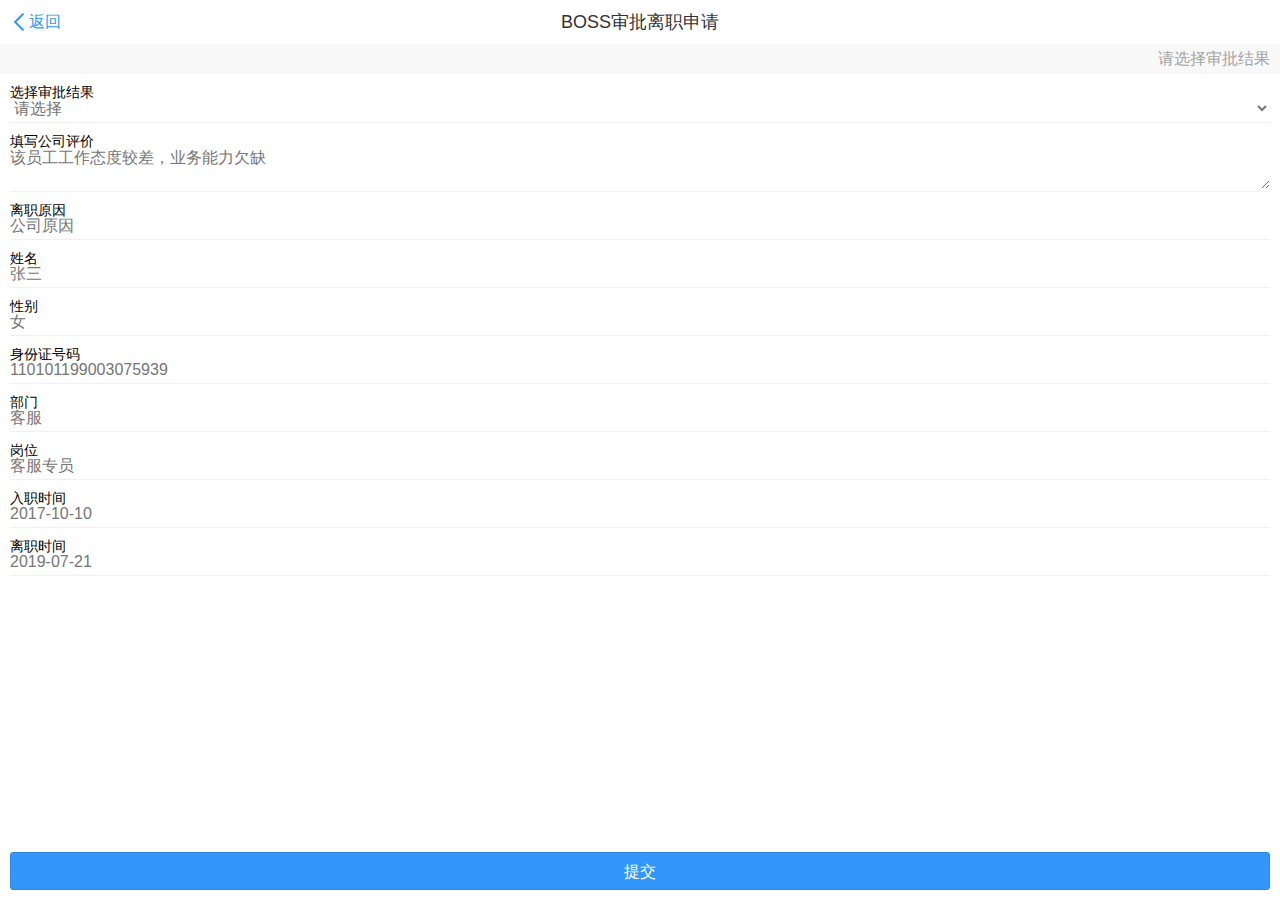
<file: departure-web/src/main/resources/templates/boss/audit_departure.html>
<!DOCTYPE html>
<html lang="zh">
<head>
    <meta charset="UTF-8">
    <meta name="viewport" content="initial-scale=1,maximum-scale=1, minimum-scale=1">
    <title>BOSS审批离职申请123</title>
    <style>
        * {
            padding: 0;
            margin: 0;
        }

        html {
            font-size: 62.5%;
        }

        /* demo */
        html, body {
            color: #333;
            margin: 0;
            height: 100%;
            font-family: "Myriad Set Pro", "Helvetica Neue", Helvetica, Arial, Verdana, sans-serif;
            -webkit-font-smoothing: antialiased;
            -moz-osx-font-smoothing: grayscale;
            font-weight: normal;
        }

        * {
            -webkit-box-sizing: border-box;
            -moz-box-sizing: border-box;
            box-sizing: border-box;
        }

        a {
            text-decoration: none;
            color: #000;
        }

        a, label, button, input, select {
            -webkit-tap-highlight-color: rgba(0, 0, 0, 0);
        }

        img {
            width: 100%;
            height: auto;
            display: block;
            border: 0;
        }

        body {
            background: #fff;
            color: #666;
        }

        html, body, div, dl, dt, dd, ol, ul, li, h1, h2, h3, h4, h5, h6, p, blockquote, pre, button, fieldset, form, input, legend, textarea, th, td {
            margin: 0;
            padding: 0;
        }

        a {
            text-decoration: none;
            color: #08acee;
        }

        button {
            outline: 0;
        }

        img {
            border: 0;
        }

        button, input, optgroup, select, textarea {
            margin: 0;
            font: inherit;
            color: inherit;
            outline: none;
        }

        li {
            list-style: none;
        }

        a {
            color: #666;
        }

        .clearfix::after {
            clear: both;
            content: ".";
            display: block;
            height: 0;
            visibility: hidden;
        }

        .clearfix {
        }

        .divHeight {
            width: 100%;
            height: 10px;
            background: #f5f5f5;
            position: relative;
            overflow: hidden;
        }

        .r-line {
            position: relative;
        }

        .r-line:after {
            content: '';
            position: absolute;
            z-index: 0;
            top: 0;
            right: 0;
            height: 100%;
            border-right: 1px solid #D9D9D9;
            -webkit-transform: scaleX(0.5);
            transform: scaleX(0.5);
            -webkit-transform-origin: 100% 0;
            transform-origin: 100% 0;
        }

        .b-line {
            position: relative;
        }

        .b-line:after {
            content: '';
            position: absolute;
            z-index: 2;
            bottom: 0;
            left: 0;
            width: 100%;
            height: 1px;
            border-bottom: 1px solid #e2e2e2;
            -webkit-transform: scaleY(0.5);
            transform: scaleY(0.5);
            -webkit-transform-origin: 0 100%;
            transform-origin: 0 100%;
        }

        .aui-arrow {
            position: relative;
            padding-right: 0.8rem;
        }

        .aui-arrow span {
            font-size: 0.8rem;
            color: #9b9b9b;
        }

        .aui-arrow:after {
            content: " ";
            display: inline-block;
            height: 6px;
            width: 6px;
            border-width: 2px 2px 0 0;
            border-color: #848484;
            border-style: solid;
            -webkit-transform: matrix(0.71, 0.71, -0.71, 0.71, 0, 0);
            transform: matrix(0.71, 0.71, -0.71, 0.71, 0, 0);
            position: relative;
            top: -2px;
            position: absolute;
            top: 50%;
            margin-top: -4px;
            right: 2px;
            border-radius: 1px;
        }

        .aui-flex {
            display: -webkit-box;
            display: -webkit-flex;
            display: flex;
            -webkit-box-align: center;
            -webkit-align-items: center;
            align-items: center;
            padding: 15px;
            position: relative;
        }

        .aui-flex-box {
            -webkit-box-flex: 1;
            -webkit-flex: 1;
            flex: 1;
            min-width: 0;
            font-size: 14px;
            color: #333;
        }

        /* 蹇呰甯冨眬鏍峰紡css */
        .aui-flexView {
            width: 100%;
            height: 100%;
            margin: 0 auto;
            display: -webkit-box;
            display: -webkit-flex;
            display: -ms-flexbox;
            display: flex;
            -webkit-box-orient: vertical;
            -webkit-box-direction: normal;
            -webkit-flex-direction: column;
            -ms-flex-direction: column;
            flex-direction: column;
            padding-bottom: 4rem;
        }

        .aui-scrollView {
            width: 100%;
            height: 100%;
            -webkit-box-flex: 1;
            -webkit-flex: 1;
            -ms-flex: 1;
            flex: 1;
            overflow-y: auto;
            overflow-x: hidden;
            -webkit-overflow-scrolling: touch;
            position: relative;
        }

        .aui-navBar {
            height: 44px;
            position: relative;
            display: -webkit-box;
            display: -webkit-flex;
            display: -ms-flexbox;
            display: flex;
            z-index: 102;
            background: #fff;
        }

        .aui-navBar-item {
            height: 44px;
            min-width: 25%;
            -webkit-box-flex: 0;
            -webkit-flex: 0 0 25%;
            -ms-flex: 0 0 25%;
            flex: 0 0 25%;
            padding: 0 0.9rem;
            display: -webkit-box;
            display: -webkit-flex;
            display: -ms-flexbox;
            display: flex;
            -webkit-box-align: center;
            -webkit-align-items: center;
            -ms-flex-align: center;
            align-items: center;
            font-size: 1.60rem;
            white-space: nowrap;
            overflow: hidden;
            color: #3296fa;
            position: relative;
        }

        .aui-navBar-item:first-child {
            -webkit-box-ordinal-group: 2;
            -webkit-order: 1;
            -ms-flex-order: 1;
            order: 1;
            margin-right: -25%;
        }

        .aui-navBar-item:last-child {
            -webkit-box-ordinal-group: 4;
            -webkit-order: 3;
            -ms-flex-order: 3;
            order: 3;
            -webkit-box-pack: end;
            -webkit-justify-content: flex-end;
            -ms-flex-pack: end;
            justify-content: flex-end;
        }

        .aui-center {
            -webkit-box-ordinal-group: 3;
            -webkit-order: 2;
            -ms-flex-order: 2;
            order: 2;
            display: -webkit-box;
            display: -webkit-flex;
            display: -ms-flexbox;
            display: flex;
            -webkit-box-pack: center;
            -webkit-justify-content: center;
            -ms-flex-pack: center;
            justify-content: center;
            -webkit-box-align: center;
            -webkit-align-items: center;
            -ms-flex-align: center;
            align-items: center;
            height: 44px;
            width: 50%;
            margin-left: 25%;
        }

        .aui-center-title {
            text-align: center;
            width: 100%;
            white-space: nowrap;
            overflow: hidden;
            display: block;
            text-overflow: ellipsis;
            font-size: 1.80rem;
            color: #333;
        }

        .icon {
            width: 20px;
            height: 20px;
            display: block;
            border: none;
            float: left;
            background-size: 20px;
            background-repeat: no-repeat;
        }

        .icon-return {
            background-image: url('[data-uri]');
        }

        .m-slider {
            overflow-x: hidden;
            width: 100%;
            position: relative;
        }

        .slider-wrapper {
            display: -webkit-box;
            display: -webkit-flex;
            display: -ms-flexbox;
            display: flex;
            width: 100%;
            height: 100%;
            -webkit-transform: translate3d(0px, 0px, 0px);
            transform: translate3d(0px, 0px, 0px);
            position: relative;
            z-index: 1;
            -webkit-transition-property: -webkit-transform;
            transition-property: -webkit-transform;
            transition-property: transform;
            transition-property: transform, -webkit-transform;
        }

        .slider-item {
            width: 100%;
            height: 100%;
            -webkit-flex-shrink: 0;
            -ms-flex-negative: 0;
            flex-shrink: 0;
            background: #f6f6f6;
        }

        .slider-item img {
            width: 100%;
            height: auto;
            display: block;
            border: none;
        }

        .slider-pagination {
            text-align: right;
            position: absolute;
            width: 100%;
            z-index: 2;
            right: 0;
            bottom: 10px;
            pointer-events: none;
            display: -webkit-box;
            display: -webkit-flex;
            display: -ms-flexbox;
            display: flex;
            -webkit-box-align: end;
            -webkit-align-items: flex-end;
            -ms-flex-align: end;
            align-items: flex-end;
            -webkit-box-pack: center;
            -webkit-justify-content: center;
            -ms-flex-pack: center;
            justify-content: center;
        }

        .slider-pagination > .slider-pagination-item {
            margin: 0 .25rem;
            width: 8px;
            height: 8px;
            display: inline-block;
            border-radius: 100%;
            background-color: rgba(255, 255, 255, 0.4);
        }

        .slider-pagination > .slider-pagination-item.slider-pagination-item-active {
            background-color: #fff;
            border-radius: 100%;
        }

        .aui-palace {
            padding: 0.5rem 0;
            position: relative;
            overflow: hidden;
        }

        .aui-palace-grid {
            position: relative;
            float: left;
            padding: 1px;
            width: 20%;
            box-sizing: border-box;
            margin: 5px 0;
        }

        .aui-palace-grid-icon {
            width: 30px;
            height: 30px;
            margin: 0 auto;
        }

        .aui-palace-grid-icon img {
            display: block;
            width: 100%;
            height: 100%;
            border: none;
        }

        .aui-palace-grid-text {
            display: block;
            text-align: center;
            color: #333;
            font-size: 1.60rem;
            white-space: nowrap;
            text-overflow: ellipsis;
            overflow: hidden;
            padding-top: 0.2rem;
        }

        .aui-palace-grid-text h2 {
            font-size: 0.8rem;
            font-weight: normal;
            color: #666666;
        }

        .m-actionsheet {
            text-align: center;
            position: fixed;
            bottom: 0;
            left: 0;
            width: 100%;
            z-index: 1000;
            background-color: #EFEFF4;
            -webkit-transform: translate(0, 100%);
            transform: translate(0, 100%);
            -webkit-transition: -webkit-transform .3s;
            transition: -webkit-transform .3s;
            transition: transform .3s;
            transition: transform .3s, -webkit-transform .3s;
        }

        .mask-black {
            background-color: rgba(0, 0, 0, 0.4);
            position: fixed;
            z-index: 500;
            bottom: 0;
            right: 0;
            left: 0;
            top: 0;
            display: -webkit-box;
            display: -webkit-flex;
            display: -ms-flexbox;
            display: flex;
            -webkit-box-pack: center;
            -webkit-justify-content: center;
            -ms-flex-pack: center;
            justify-content: center;
            -webkit-box-align: center;
            -webkit-align-items: center;
            -ms-flex-align: center;
            align-items: center;
            z-index: 998;
        }

        .actionsheet-action {
            display: block;
            margin-top: .15rem;
            font-size: 0.28rem;
            color: #555;
            height: 1rem;
            line-height: 1rem;
            background-color: #FFF;
        }

        .m-actionsheet {
            text-align: center;
            position: fixed;
            bottom: 0;
            left: 0;
            width: 100%;
            z-index: 10005;
            background-color: #ffffff;
            -webkit-transform: translate(0, 100%);
            transform: translate(0, 100%);
            -webkit-transition: -webkit-transform .3s;
            transition: -webkit-transform .3s;
            transition: transform .3s;
            transition: transform .3s, -webkit-transform .3s;
        }

        .actionsheet-toggle {
            -webkit-transform: translate(0, 0);
            transform: translate(0, 0);
        }

        .actionsheet-item {
            display: block;
            position: relative;
            font-size: 1.60rem;
            color: #555;
            height: 2rem;
            line-height: 2rem;
            background-color: #FFF;
        }

        .actionsheet-item {
            display: block;
            position: relative;
            font-size: 1.60rem;
            color: #555;
            height: 2rem;
            line-height: 2rem;
            background-color: #FFF;
        }

        .aui-coll-cancel a {
            height: 45px;
            line-height: 45px;
            font-size: 12px;
            background: #f9f9f9;
            display: block;
            text-align: center;
            width: 100%;
        }

        .aui-coll-share-img {
            width: 38px;
            height: 38px;
            margin: 0 auto;
        }

        .aui-coll-share-img img {
            width: 100%;
            height: auto;
            display: block;
            border: none;
        }

        .aui-coll-share-box {
            position: relative;
            overflow: hidden;
            padding: 10px 0;
        }

        .aui-coll-cancel a {
            height: 45px;
            line-height: 45px;
            font-size: 12px;
            background: #f9f9f9;
            display: block;
            text-align: center;
            width: 100%;
        }

        .aui-coll-share-item {
            position: relative;
            float: left;
            padding: 8px 10px;
            width: 33.333%;
            box-sizing: border-box;
            font-size: 12px;
            height: 85px;
        }

        .aui-rule {
            position: absolute;
            right: 0;
            top: 1rem;
            background: #54ca9a;
            border-radius: 50px 0 0 50px;
            font-size: 0.8rem;
            padding: 0.2rem 0.6rem;
            color: #fff;
        }

        .aui-daily-time {
            width: 100%;
            padding: 0.45rem 1rem;
            color: #a3a4a6;
            font-size: 1.60rem;
            text-align: right;
            background: #f8f8f8;
        }

        .aui-form-group {
            position: relative;
            font-size: 15px;
            color: #666;
            margin: 2rem 1rem;
        }

        .aui-form-group .form-control {
            width: 100%;
            position: relative;
            z-index: 3;
            background: 0 0;
            border: 0;
            padding: 0.5rem 0;
            font-size: 1.60rem;
            color: #767676;
        }

        .aui-form-group .form-control:invalid {
            outline: 0;
        }

        .aui-form-group .form-label {
            position: absolute;
            z-index: 1;
            left: 0;
            top: -1rem;
            -webkit-transition: .3s;
            transition: .3s;
            font-size: 1.40rem;
            color: #000000;
        }

        .aui-form-group .form-control:focus, .form-group .form-control:valid {
            outline: 0;
        }

        .aui-form-group .form-control:focus + .form-label, .form-group .form-control:valid + .form-label {
            font-size: 0.7rem;
            color: #3c9bfa;
            -ms-transform: translateY(-15px);
            -webkit-transform: translateY(-15px);
            transform: translateY(-15px);
            top: 0;
        }

        .form-control:after {
            content: '';
            position: absolute;
            z-index: 0;
            bottom: 0;
            left: 0;
            width: 100%;
            height: 1px;
            border-bottom: 1px solid #D9D9D9;
            -webkit-transform: scaleY(0.5);
            transform: scaleY(0.5);
            -webkit-transform-origin: 0 100%;
            transform-origin: 0 100%;
        }

        .aui-flex-box h2 {
            z-index: 1;
            font-size: 1rem;
            color: #000000;
            font-weight: normal;
            width: 100%;
            position: relative;
        }

        .aui-files {
            position: absolute;
            width: 100%;
            height: 3rem;
            z-index: 9;
            left: 0;
            top: 0;
            text-indent: 100rem;
            color: #fff;
        }

        .aui-link-list .aui-flex {
            padding-top: 1.5rem;
            padding-bottom: 1.5rem;
        }

        .aui-flex.b-line:after {
            left: 15px;
            width: 92%;
        }

        .icon-img {
            background-image: url('[data-uri]');
        }

        .icon-link {
            background-image: url('[data-uri]');
        }

        .icon-add {
            background-image: url('[data-uri]');
        }

        .aui-footer {
            width: 100%;
            position: relative;
            z-index: 100;
            display: -webkit-box;
            display: -webkit-flex;
            display: -ms-flexbox;
            display: flex;
            -webkit-box-align: center;
            -webkit-align-items: center;
            -ms-flex-align: center;
            align-items: center;
            background: #ffffff;
            padding: 1rem;
        }

        .aui-tabBar-item {
            -webkit-box-flex: 1;
            -webkit-flex: 1;
            -ms-flex: 1;
            flex: 1;
            display: -webkit-box;
            display: -webkit-flex;
            display: -ms-flexbox;
            display: flex;
            -webkit-box-orient: vertical;
            -webkit-box-direction: normal;
            -webkit-flex-direction: column;
            -ms-flex-direction: column;
            flex-direction: column;
            -webkit-box-pack: center;
            -webkit-justify-content: center;
            -ms-flex-pack: center;
            justify-content: center;
            -webkit-box-align: center;
            -webkit-align-items: center;
            -ms-flex-align: center;
            align-items: center;
            color: #979797;
            border: 1px solid #2f88e0;
            border-radius: 3px;
            background-color: #3296fa;
            padding: 0.6rem 0;
        }

        .aui-tabBar-item-text {
            display: inline-block;
            font-size: 1.61rem;
            color: #fff;
            padding-top: 2px;
        }

        .aui-tabBar-item-active .aui-tabBar-item-text {
            color: #fd8926;
        }

        .aui-footer-fixed {
            position: fixed;
            bottom: 0;
            left: 0;
            z-index: 49;
        }
    </style>
</head>
<body>
<section class="aui-flexView">
    <header class="aui-navBar aui-navBar-fixed">
        <a onclick="history.go(-1)" class="aui-navBar-item">
            <i class="icon icon-return"></i>返回
        </a>
        <div class="aui-center">
            <span class="aui-center-title">BOSS审批离职申请</span>
        </div>
        <!--<a href="javascript:;" class="aui-navBar-item" >-->
        <!--<i class="icon icon-sys"></i>完成-->
        <!--</a>-->
    </header>
    <section class="aui-scrollView">
        <div class="aui-daily-time">
            <p>请选择审批结果</p>
        </div>
        <div class="aui-link-list">
            <div class="aui-form-group b-line">
                <select required="required" class="form-control ">
                    <option>请选择</option>
                    <option>通过</option>
                    <option>撤回</option>
                </select>
                <label class="form-label">选择审批结果</label>
            </div>
            <div class="aui-form-group b-line">
                <textarea required="required" value="" class="form-control" placeholder="">该员工工作态度较差，业务能力欠缺</textarea>
                <label class="form-label">填写公司评价</label>
            </div>
            <div class="aui-form-group b-line">
                <input required="required" readonly value="公司原因" class="form-control " placeholder="">
                <label class="form-label">离职原因</label>
            </div>
            <div class="aui-form-group b-line">
                <input required="required" readonly value="张三" class="form-control " placeholder="">
                <label class="form-label">姓名</label>
            </div>
            <div class="aui-form-group b-line">
                <input required="required" readonly value="女" class="form-control " placeholder="">
                <label class="form-label">性别</label>
            </div>
            <div class="aui-form-group b-line">
                <input required="required" readonly value="110101199003075939" class="form-control " placeholder="">
                <label class="form-label">身份证号码</label>
            </div>
            <div class="aui-form-group b-line">
                <input required="required" readonly value="客服" class="form-control " placeholder="">
                <label class="form-label">部门</label>
            </div>
            <div class="aui-form-group b-line">
                <input required="required" readonly value="客服专员" class="form-control " placeholder="">
                <label class="form-label">岗位</label>
            </div>
            <div class="aui-form-group b-line">
                <input required="required" readonly value="2017-10-10" class="form-control" placeholder="">
                <label class="form-label">入职时间</label>
            </div>
            <div class="aui-form-group b-line">
                <input required="required" readonly value="2019-07-21" class="form-control" placeholder="">
                <label class="form-label">离职时间</label>
            </div>
        </div>

    </section>
    <footer onclick="location.href='../employee/fill_departure2.html'" class="aui-footer aui-footer-fixed">
        <a href="javascript:;" class="aui-tabBar-item">
            <span class="aui-tabBar-item-text">提交</span>
        </a>
    </footer>
</section>
</body>
</html>
</file>
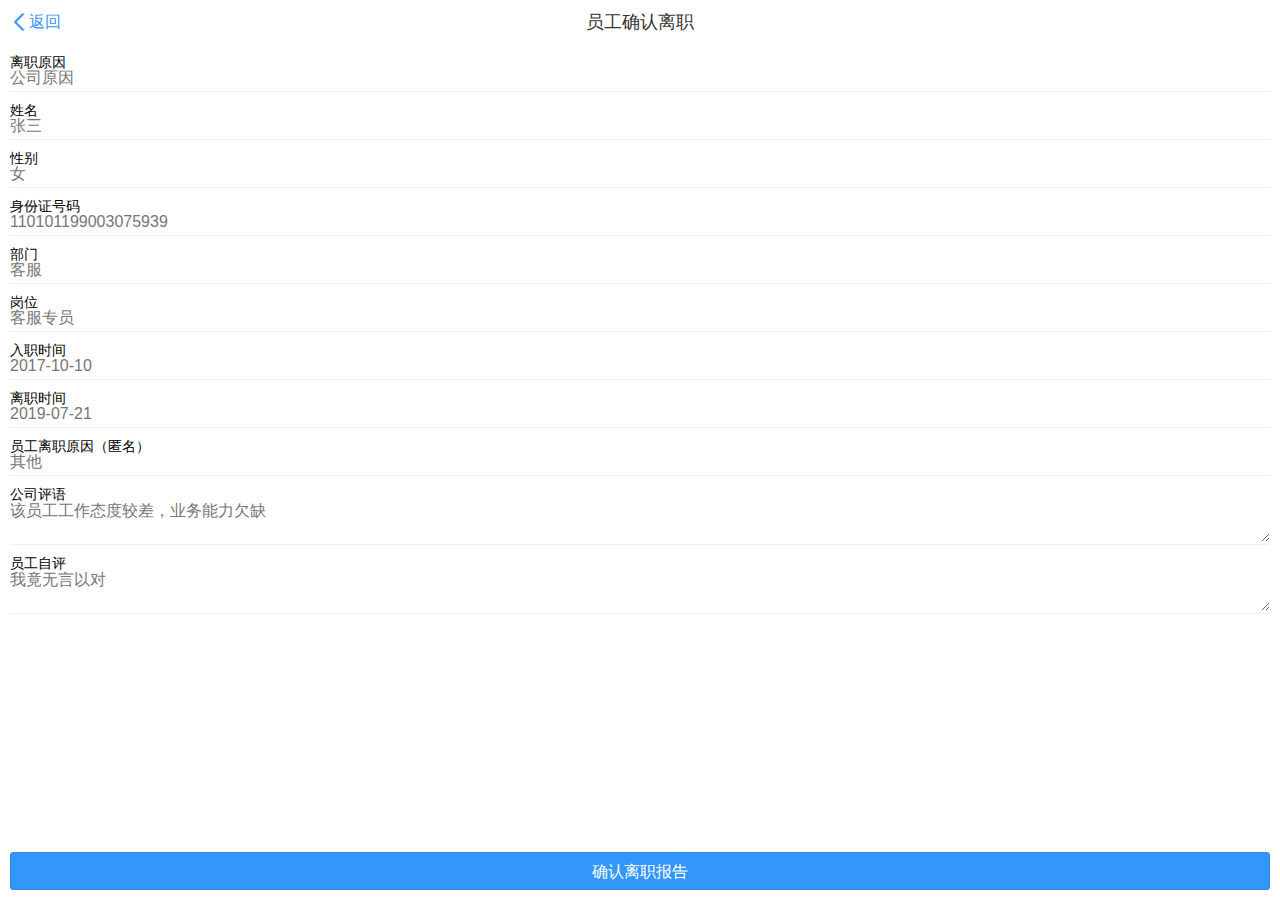
<file: departure-web/src/main/resources/templates/employee/fill_departure2.html>
<!DOCTYPE html>
<html lang="zh">
<head>
    <meta charset="UTF-8">
    <meta name="viewport" content="initial-scale=1,maximum-scale=1, minimum-scale=1">
    <title>员工补充离职申请</title>
    <style>
        * {
            padding: 0;
            margin: 0;
        }

        html {
            font-size: 62.5%;
        }

        /* demo */
        html, body {
            color: #333;
            margin: 0;
            height: 100%;
            font-family: "Myriad Set Pro", "Helvetica Neue", Helvetica, Arial, Verdana, sans-serif;
            -webkit-font-smoothing: antialiased;
            -moz-osx-font-smoothing: grayscale;
            font-weight: normal;
        }

        * {
            -webkit-box-sizing: border-box;
            -moz-box-sizing: border-box;
            box-sizing: border-box;
        }

        a {
            text-decoration: none;
            color: #000;
        }

        a, label, button, input, select {
            -webkit-tap-highlight-color: rgba(0, 0, 0, 0);
        }

        img {
            width: 100%;
            height: auto;
            display: block;
            border: 0;
        }

        body {
            background: #fff;
            color: #666;
        }

        html, body, div, dl, dt, dd, ol, ul, li, h1, h2, h3, h4, h5, h6, p, blockquote, pre, button, fieldset, form, input, legend, textarea, th, td {
            margin: 0;
            padding: 0;
        }

        a {
            text-decoration: none;
            color: #08acee;
        }

        button {
            outline: 0;
        }

        img {
            border: 0;
        }

        button, input, optgroup, select, textarea {
            margin: 0;
            font: inherit;
            color: inherit;
            outline: none;
        }

        li {
            list-style: none;
        }

        a {
            color: #666;
        }

        .clearfix::after {
            clear: both;
            content: ".";
            display: block;
            height: 0;
            visibility: hidden;
        }

        .clearfix {
        }

        .divHeight {
            width: 100%;
            height: 10px;
            background: #f5f5f5;
            position: relative;
            overflow: hidden;
        }

        .r-line {
            position: relative;
        }

        .r-line:after {
            content: '';
            position: absolute;
            z-index: 0;
            top: 0;
            right: 0;
            height: 100%;
            border-right: 1px solid #D9D9D9;
            -webkit-transform: scaleX(0.5);
            transform: scaleX(0.5);
            -webkit-transform-origin: 100% 0;
            transform-origin: 100% 0;
        }

        .b-line {
            position: relative;
        }

        .b-line:after {
            content: '';
            position: absolute;
            z-index: 2;
            bottom: 0;
            left: 0;
            width: 100%;
            height: 1px;
            border-bottom: 1px solid #e2e2e2;
            -webkit-transform: scaleY(0.5);
            transform: scaleY(0.5);
            -webkit-transform-origin: 0 100%;
            transform-origin: 0 100%;
        }

        .aui-arrow {
            position: relative;
            padding-right: 0.8rem;
        }

        .aui-arrow span {
            font-size: 0.8rem;
            color: #9b9b9b;
        }

        .aui-arrow:after {
            content: " ";
            display: inline-block;
            height: 6px;
            width: 6px;
            border-width: 2px 2px 0 0;
            border-color: #848484;
            border-style: solid;
            -webkit-transform: matrix(0.71, 0.71, -0.71, 0.71, 0, 0);
            transform: matrix(0.71, 0.71, -0.71, 0.71, 0, 0);
            position: relative;
            top: -2px;
            position: absolute;
            top: 50%;
            margin-top: -4px;
            right: 2px;
            border-radius: 1px;
        }

        .aui-flex {
            display: -webkit-box;
            display: -webkit-flex;
            display: flex;
            -webkit-box-align: center;
            -webkit-align-items: center;
            align-items: center;
            padding: 15px;
            position: relative;
        }

        .aui-flex-box {
            -webkit-box-flex: 1;
            -webkit-flex: 1;
            flex: 1;
            min-width: 0;
            font-size: 14px;
            color: #333;
        }

        /* 蹇呰甯冨眬鏍峰紡css */
        .aui-flexView {
            width: 100%;
            height: 100%;
            margin: 0 auto;
            display: -webkit-box;
            display: -webkit-flex;
            display: -ms-flexbox;
            display: flex;
            -webkit-box-orient: vertical;
            -webkit-box-direction: normal;
            -webkit-flex-direction: column;
            -ms-flex-direction: column;
            flex-direction: column;
            padding-bottom: 4rem;
        }

        .aui-scrollView {
            width: 100%;
            height: 100%;
            -webkit-box-flex: 1;
            -webkit-flex: 1;
            -ms-flex: 1;
            flex: 1;
            overflow-y: auto;
            overflow-x: hidden;
            -webkit-overflow-scrolling: touch;
            position: relative;
        }

        .aui-navBar {
            height: 44px;
            position: relative;
            display: -webkit-box;
            display: -webkit-flex;
            display: -ms-flexbox;
            display: flex;
            z-index: 102;
            background: #fff;
        }

        .aui-navBar-item {
            height: 44px;
            min-width: 25%;
            -webkit-box-flex: 0;
            -webkit-flex: 0 0 25%;
            -ms-flex: 0 0 25%;
            flex: 0 0 25%;
            padding: 0 0.9rem;
            display: -webkit-box;
            display: -webkit-flex;
            display: -ms-flexbox;
            display: flex;
            -webkit-box-align: center;
            -webkit-align-items: center;
            -ms-flex-align: center;
            align-items: center;
            font-size: 1.60rem;
            white-space: nowrap;
            overflow: hidden;
            color: #3296fa;
            position: relative;
        }

        .aui-navBar-item:first-child {
            -webkit-box-ordinal-group: 2;
            -webkit-order: 1;
            -ms-flex-order: 1;
            order: 1;
            margin-right: -25%;
        }

        .aui-navBar-item:last-child {
            -webkit-box-ordinal-group: 4;
            -webkit-order: 3;
            -ms-flex-order: 3;
            order: 3;
            -webkit-box-pack: end;
            -webkit-justify-content: flex-end;
            -ms-flex-pack: end;
            justify-content: flex-end;
        }

        .aui-center {
            -webkit-box-ordinal-group: 3;
            -webkit-order: 2;
            -ms-flex-order: 2;
            order: 2;
            display: -webkit-box;
            display: -webkit-flex;
            display: -ms-flexbox;
            display: flex;
            -webkit-box-pack: center;
            -webkit-justify-content: center;
            -ms-flex-pack: center;
            justify-content: center;
            -webkit-box-align: center;
            -webkit-align-items: center;
            -ms-flex-align: center;
            align-items: center;
            height: 44px;
            width: 50%;
            margin-left: 25%;
        }

        .aui-center-title {
            text-align: center;
            width: 100%;
            white-space: nowrap;
            overflow: hidden;
            display: block;
            text-overflow: ellipsis;
            font-size: 1.80rem;
            color: #333;
        }

        .icon {
            width: 20px;
            height: 20px;
            display: block;
            border: none;
            float: left;
            background-size: 20px;
            background-repeat: no-repeat;
        }

        .icon-return {
            background-image: url('[data-uri]');
        }

        .m-slider {
            overflow-x: hidden;
            width: 100%;
            position: relative;
        }

        .slider-wrapper {
            display: -webkit-box;
            display: -webkit-flex;
            display: -ms-flexbox;
            display: flex;
            width: 100%;
            height: 100%;
            -webkit-transform: translate3d(0px, 0px, 0px);
            transform: translate3d(0px, 0px, 0px);
            position: relative;
            z-index: 1;
            -webkit-transition-property: -webkit-transform;
            transition-property: -webkit-transform;
            transition-property: transform;
            transition-property: transform, -webkit-transform;
        }

        .slider-item {
            width: 100%;
            height: 100%;
            -webkit-flex-shrink: 0;
            -ms-flex-negative: 0;
            flex-shrink: 0;
            background: #f6f6f6;
        }

        .slider-item img {
            width: 100%;
            height: auto;
            display: block;
            border: none;
        }

        .slider-pagination {
            text-align: right;
            position: absolute;
            width: 100%;
            z-index: 2;
            right: 0;
            bottom: 10px;
            pointer-events: none;
            display: -webkit-box;
            display: -webkit-flex;
            display: -ms-flexbox;
            display: flex;
            -webkit-box-align: end;
            -webkit-align-items: flex-end;
            -ms-flex-align: end;
            align-items: flex-end;
            -webkit-box-pack: center;
            -webkit-justify-content: center;
            -ms-flex-pack: center;
            justify-content: center;
        }

        .slider-pagination > .slider-pagination-item {
            margin: 0 .25rem;
            width: 8px;
            height: 8px;
            display: inline-block;
            border-radius: 100%;
            background-color: rgba(255, 255, 255, 0.4);
        }

        .slider-pagination > .slider-pagination-item.slider-pagination-item-active {
            background-color: #fff;
            border-radius: 100%;
        }

        .aui-palace {
            padding: 0.5rem 0;
            position: relative;
            overflow: hidden;
        }

        .aui-palace-grid {
            position: relative;
            float: left;
            padding: 1px;
            width: 20%;
            box-sizing: border-box;
            margin: 5px 0;
        }

        .aui-palace-grid-icon {
            width: 30px;
            height: 30px;
            margin: 0 auto;
        }

        .aui-palace-grid-icon img {
            display: block;
            width: 100%;
            height: 100%;
            border: none;
        }

        .aui-palace-grid-text {
            display: block;
            text-align: center;
            color: #333;
            font-size: 1.60rem;
            white-space: nowrap;
            text-overflow: ellipsis;
            overflow: hidden;
            padding-top: 0.2rem;
        }

        .aui-palace-grid-text h2 {
            font-size: 0.8rem;
            font-weight: normal;
            color: #666666;
        }

        .m-actionsheet {
            text-align: center;
            position: fixed;
            bottom: 0;
            left: 0;
            width: 100%;
            z-index: 1000;
            background-color: #EFEFF4;
            -webkit-transform: translate(0, 100%);
            transform: translate(0, 100%);
            -webkit-transition: -webkit-transform .3s;
            transition: -webkit-transform .3s;
            transition: transform .3s;
            transition: transform .3s, -webkit-transform .3s;
        }

        .mask-black {
            background-color: rgba(0, 0, 0, 0.4);
            position: fixed;
            z-index: 500;
            bottom: 0;
            right: 0;
            left: 0;
            top: 0;
            display: -webkit-box;
            display: -webkit-flex;
            display: -ms-flexbox;
            display: flex;
            -webkit-box-pack: center;
            -webkit-justify-content: center;
            -ms-flex-pack: center;
            justify-content: center;
            -webkit-box-align: center;
            -webkit-align-items: center;
            -ms-flex-align: center;
            align-items: center;
            z-index: 998;
        }

        .actionsheet-action {
            display: block;
            margin-top: .15rem;
            font-size: 0.28rem;
            color: #555;
            height: 1rem;
            line-height: 1rem;
            background-color: #FFF;
        }

        .m-actionsheet {
            text-align: center;
            position: fixed;
            bottom: 0;
            left: 0;
            width: 100%;
            z-index: 10005;
            background-color: #ffffff;
            -webkit-transform: translate(0, 100%);
            transform: translate(0, 100%);
            -webkit-transition: -webkit-transform .3s;
            transition: -webkit-transform .3s;
            transition: transform .3s;
            transition: transform .3s, -webkit-transform .3s;
        }

        .actionsheet-toggle {
            -webkit-transform: translate(0, 0);
            transform: translate(0, 0);
        }

        .actionsheet-item {
            display: block;
            position: relative;
            font-size: 1.60rem;
            color: #555;
            height: 2rem;
            line-height: 2rem;
            background-color: #FFF;
        }

        .actionsheet-item {
            display: block;
            position: relative;
            font-size: 1.60rem;
            color: #555;
            height: 2rem;
            line-height: 2rem;
            background-color: #FFF;
        }

        .aui-coll-cancel a {
            height: 45px;
            line-height: 45px;
            font-size: 12px;
            background: #f9f9f9;
            display: block;
            text-align: center;
            width: 100%;
        }

        .aui-coll-share-img {
            width: 38px;
            height: 38px;
            margin: 0 auto;
        }

        .aui-coll-share-img img {
            width: 100%;
            height: auto;
            display: block;
            border: none;
        }

        .aui-coll-share-box {
            position: relative;
            overflow: hidden;
            padding: 10px 0;
        }

        .aui-coll-cancel a {
            height: 45px;
            line-height: 45px;
            font-size: 12px;
            background: #f9f9f9;
            display: block;
            text-align: center;
            width: 100%;
        }

        .aui-coll-share-item {
            position: relative;
            float: left;
            padding: 8px 10px;
            width: 33.333%;
            box-sizing: border-box;
            font-size: 12px;
            height: 85px;
        }

        .aui-rule {
            position: absolute;
            right: 0;
            top: 1rem;
            background: #54ca9a;
            border-radius: 50px 0 0 50px;
            font-size: 0.8rem;
            padding: 0.2rem 0.6rem;
            color: #fff;
        }

        .aui-daily-time {
            width: 100%;
            padding: 0.45rem 1rem;
            color: #a3a4a6;
            font-size: 1.60rem;
            text-align: right;
            background: #f8f8f8;
        }

        .aui-form-group {
            position: relative;
            font-size: 15px;
            color: #666;
            margin: 2rem 1rem;
        }

        .aui-form-group .form-control {
            width: 100%;
            position: relative;
            z-index: 3;
            background: 0 0;
            border: 0;
            padding: 0.5rem 0;
            font-size: 1.60rem;
            color: #767676;
        }

        .aui-form-group .form-control:invalid {
            outline: 0;
        }

        .aui-form-group .form-label {
            position: absolute;
            z-index: 1;
            left: 0;
            top: -1rem;
            -webkit-transition: .3s;
            transition: .3s;
            font-size: 1.40rem;
            color: #000000;
        }

        .aui-form-group .form-control:focus, .form-group .form-control:valid {
            outline: 0;
        }

        .aui-form-group .form-control:focus + .form-label, .form-group .form-control:valid + .form-label {
            font-size: 0.7rem;
            color: #3c9bfa;
            -ms-transform: translateY(-15px);
            -webkit-transform: translateY(-15px);
            transform: translateY(-15px);
            top: 0;
        }

        .form-control:after {
            content: '';
            position: absolute;
            z-index: 0;
            bottom: 0;
            left: 0;
            width: 100%;
            height: 1px;
            border-bottom: 1px solid #D9D9D9;
            -webkit-transform: scaleY(0.5);
            transform: scaleY(0.5);
            -webkit-transform-origin: 0 100%;
            transform-origin: 0 100%;
        }

        .aui-flex-box h2 {
            z-index: 1;
            font-size: 1rem;
            color: #000000;
            font-weight: normal;
            width: 100%;
            position: relative;
        }

        .aui-files {
            position: absolute;
            width: 100%;
            height: 3rem;
            z-index: 9;
            left: 0;
            top: 0;
            text-indent: 100rem;
            color: #fff;
        }

        .aui-link-list .aui-flex {
            padding-top: 1.5rem;
            padding-bottom: 1.5rem;
        }

        .aui-flex.b-line:after {
            left: 15px;
            width: 92%;
        }

        .icon-img {
            background-image: url('[data-uri]');
        }

        .icon-link {
            background-image: url('[data-uri]');
        }

        .icon-add {
            background-image: url('[data-uri]');
        }

        .aui-footer {
            width: 100%;
            position: relative;
            z-index: 100;
            display: -webkit-box;
            display: -webkit-flex;
            display: -ms-flexbox;
            display: flex;
            -webkit-box-align: center;
            -webkit-align-items: center;
            -ms-flex-align: center;
            align-items: center;
            background: #ffffff;
            padding: 1rem;
        }

        .aui-tabBar-item {
            -webkit-box-flex: 1;
            -webkit-flex: 1;
            -ms-flex: 1;
            flex: 1;
            display: -webkit-box;
            display: -webkit-flex;
            display: -ms-flexbox;
            display: flex;
            -webkit-box-orient: vertical;
            -webkit-box-direction: normal;
            -webkit-flex-direction: column;
            -ms-flex-direction: column;
            flex-direction: column;
            -webkit-box-pack: center;
            -webkit-justify-content: center;
            -ms-flex-pack: center;
            justify-content: center;
            -webkit-box-align: center;
            -webkit-align-items: center;
            -ms-flex-align: center;
            align-items: center;
            color: #979797;
            border: 1px solid #2f88e0;
            border-radius: 3px;
            background-color: #3296fa;
            padding: 0.6rem 0;
        }

        .aui-tabBar-item-text {
            display: inline-block;
            font-size: 1.61rem;
            color: #fff;
            padding-top: 2px;
        }

        .aui-tabBar-item-active .aui-tabBar-item-text {
            color: #fd8926;
        }

        .aui-footer-fixed {
            position: fixed;
            bottom: 0;
            left: 0;
            z-index: 49;
        }
    </style>
</head>
<body>
<section class="aui-flexView">
    <header class="aui-navBar aui-navBar-fixed">
        <a onclick="history.go(-1)" href="javascript:;" class="aui-navBar-item">
            <i class="icon icon-return"></i>返回
        </a>
        <div class="aui-center">
            <span class="aui-center-title">员工确认离职</span>
        </div>
        <!--<a href="javascript:;" class="aui-navBar-item" >-->
        <!--<i class="icon icon-sys"></i>完成-->
        <!--</a>-->
    </header>
    <section class="aui-scrollView">
        <div class="aui-link-list">
            <div class="aui-form-group b-line">
                <input required="required" readonly value="公司原因" class="form-control " placeholder="">
                <label class="form-label">离职原因</label>
            </div>
            <div class="aui-form-group b-line">
                <input required="required" readonly value="张三" class="form-control " placeholder="">
                <label class="form-label">姓名</label>
            </div>
            <div class="aui-form-group b-line">
                <input required="required" readonly value="女" class="form-control " placeholder="">
                <label class="form-label">性别</label>
            </div>
            <div class="aui-form-group b-line">
                <input required="required" readonly value="110101199003075939" class="form-control " placeholder="">
                <label class="form-label">身份证号码</label>
            </div>
            <div class="aui-form-group b-line">
                <input required="required" readonly value="客服" class="form-control " placeholder="">
                <label class="form-label">部门</label>
            </div>
            <div class="aui-form-group b-line">
                <input required="required" readonly value="客服专员" class="form-control " placeholder="">
                <label class="form-label">岗位</label>
            </div>
            <div class="aui-form-group b-line">
                <input required="required" readonly value="2017-10-10" class="form-control" placeholder="">
                <label class="form-label">入职时间</label>
            </div>
            <div class="aui-form-group b-line">
                <input required="required" readonly value="2019-07-21" class="form-control" placeholder="">
                <label class="form-label">离职时间</label>
            </div>
            <div class="aui-form-group b-line">
                <input required="required" readonly value="其他" class="form-control" placeholder="">
                <label class="form-label">员工离职原因（匿名）</label>
            </div>
            <div class="aui-form-group b-line">
                <textarea required="required" readonly value="" class="form-control"
                          placeholder="">该员工工作态度较差，业务能力欠缺</textarea>
                <label class="form-label">公司评语</label>
            </div>
            <div class="aui-form-group b-line">
                <textarea required="required" value="我竟无言以对" class="form-control" placeholder="">我竟无言以对</textarea>
                <label class="form-label">员工自评</label>
            </div>
        </div>

    </section>
    <footer onclick="location.href='../next/employee_look.html'" class="aui-footer aui-footer-fixed">
        <a href="javascript:;" class="aui-tabBar-item">
            <span class="aui-tabBar-item-text">确认离职报告</span>
        </a>
    </footer>
</section>
</body>
</html>
</file>
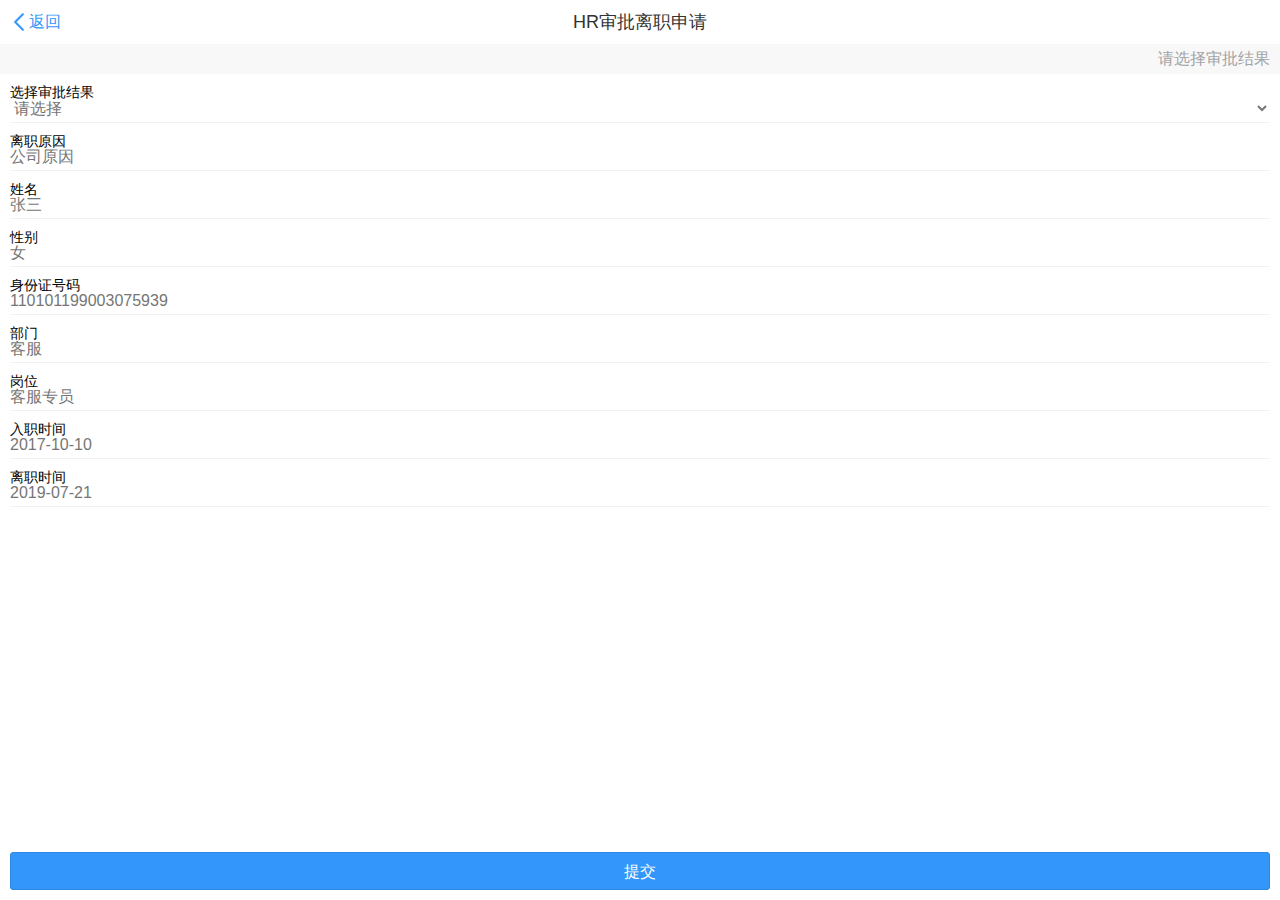
<file: departure-web/src/main/resources/templates/hr/audit_departure.html>
<!DOCTYPE html>
<html lang="zh">
<head>
    <meta charset="UTF-8">
    <meta name="viewport" content="initial-scale=1,maximum-scale=1, minimum-scale=1">
    <title>HR审批离职申请</title>
    <style>
        * {
            padding: 0;
            margin: 0;
        }

        html {
            font-size: 62.5%;
        }

        /* demo */
        html, body {
            color: #333;
            margin: 0;
            height: 100%;
            font-family: "Myriad Set Pro", "Helvetica Neue", Helvetica, Arial, Verdana, sans-serif;
            -webkit-font-smoothing: antialiased;
            -moz-osx-font-smoothing: grayscale;
            font-weight: normal;
        }

        * {
            -webkit-box-sizing: border-box;
            -moz-box-sizing: border-box;
            box-sizing: border-box;
        }

        a {
            text-decoration: none;
            color: #000;
        }

        a, label, button, input, select {
            -webkit-tap-highlight-color: rgba(0, 0, 0, 0);
        }

        img {
            width: 100%;
            height: auto;
            display: block;
            border: 0;
        }

        body {
            background: #fff;
            color: #666;
        }

        html, body, div, dl, dt, dd, ol, ul, li, h1, h2, h3, h4, h5, h6, p, blockquote, pre, button, fieldset, form, input, legend, textarea, th, td {
            margin: 0;
            padding: 0;
        }

        a {
            text-decoration: none;
            color: #08acee;
        }

        button {
            outline: 0;
        }

        img {
            border: 0;
        }

        button, input, optgroup, select, textarea {
            margin: 0;
            font: inherit;
            color: inherit;
            outline: none;
        }

        li {
            list-style: none;
        }

        a {
            color: #666;
        }

        .clearfix::after {
            clear: both;
            content: ".";
            display: block;
            height: 0;
            visibility: hidden;
        }

        .clearfix {
        }

        .divHeight {
            width: 100%;
            height: 10px;
            background: #f5f5f5;
            position: relative;
            overflow: hidden;
        }

        .r-line {
            position: relative;
        }

        .r-line:after {
            content: '';
            position: absolute;
            z-index: 0;
            top: 0;
            right: 0;
            height: 100%;
            border-right: 1px solid #D9D9D9;
            -webkit-transform: scaleX(0.5);
            transform: scaleX(0.5);
            -webkit-transform-origin: 100% 0;
            transform-origin: 100% 0;
        }

        .b-line {
            position: relative;
        }

        .b-line:after {
            content: '';
            position: absolute;
            z-index: 2;
            bottom: 0;
            left: 0;
            width: 100%;
            height: 1px;
            border-bottom: 1px solid #e2e2e2;
            -webkit-transform: scaleY(0.5);
            transform: scaleY(0.5);
            -webkit-transform-origin: 0 100%;
            transform-origin: 0 100%;
        }

        .aui-arrow {
            position: relative;
            padding-right: 0.8rem;
        }

        .aui-arrow span {
            font-size: 0.8rem;
            color: #9b9b9b;
        }

        .aui-arrow:after {
            content: " ";
            display: inline-block;
            height: 6px;
            width: 6px;
            border-width: 2px 2px 0 0;
            border-color: #848484;
            border-style: solid;
            -webkit-transform: matrix(0.71, 0.71, -0.71, 0.71, 0, 0);
            transform: matrix(0.71, 0.71, -0.71, 0.71, 0, 0);
            position: relative;
            top: -2px;
            position: absolute;
            top: 50%;
            margin-top: -4px;
            right: 2px;
            border-radius: 1px;
        }

        .aui-flex {
            display: -webkit-box;
            display: -webkit-flex;
            display: flex;
            -webkit-box-align: center;
            -webkit-align-items: center;
            align-items: center;
            padding: 15px;
            position: relative;
        }

        .aui-flex-box {
            -webkit-box-flex: 1;
            -webkit-flex: 1;
            flex: 1;
            min-width: 0;
            font-size: 14px;
            color: #333;
        }

        /* 蹇呰甯冨眬鏍峰紡css */
        .aui-flexView {
            width: 100%;
            height: 100%;
            margin: 0 auto;
            display: -webkit-box;
            display: -webkit-flex;
            display: -ms-flexbox;
            display: flex;
            -webkit-box-orient: vertical;
            -webkit-box-direction: normal;
            -webkit-flex-direction: column;
            -ms-flex-direction: column;
            flex-direction: column;
            padding-bottom: 4rem;
        }

        .aui-scrollView {
            width: 100%;
            height: 100%;
            -webkit-box-flex: 1;
            -webkit-flex: 1;
            -ms-flex: 1;
            flex: 1;
            overflow-y: auto;
            overflow-x: hidden;
            -webkit-overflow-scrolling: touch;
            position: relative;
        }

        .aui-navBar {
            height: 44px;
            position: relative;
            display: -webkit-box;
            display: -webkit-flex;
            display: -ms-flexbox;
            display: flex;
            z-index: 102;
            background: #fff;
        }

        .aui-navBar-item {
            height: 44px;
            min-width: 25%;
            -webkit-box-flex: 0;
            -webkit-flex: 0 0 25%;
            -ms-flex: 0 0 25%;
            flex: 0 0 25%;
            padding: 0 0.9rem;
            display: -webkit-box;
            display: -webkit-flex;
            display: -ms-flexbox;
            display: flex;
            -webkit-box-align: center;
            -webkit-align-items: center;
            -ms-flex-align: center;
            align-items: center;
            font-size: 1.60rem;
            white-space: nowrap;
            overflow: hidden;
            color: #3296fa;
            position: relative;
        }

        .aui-navBar-item:first-child {
            -webkit-box-ordinal-group: 2;
            -webkit-order: 1;
            -ms-flex-order: 1;
            order: 1;
            margin-right: -25%;
        }

        .aui-navBar-item:last-child {
            -webkit-box-ordinal-group: 4;
            -webkit-order: 3;
            -ms-flex-order: 3;
            order: 3;
            -webkit-box-pack: end;
            -webkit-justify-content: flex-end;
            -ms-flex-pack: end;
            justify-content: flex-end;
        }

        .aui-center {
            -webkit-box-ordinal-group: 3;
            -webkit-order: 2;
            -ms-flex-order: 2;
            order: 2;
            display: -webkit-box;
            display: -webkit-flex;
            display: -ms-flexbox;
            display: flex;
            -webkit-box-pack: center;
            -webkit-justify-content: center;
            -ms-flex-pack: center;
            justify-content: center;
            -webkit-box-align: center;
            -webkit-align-items: center;
            -ms-flex-align: center;
            align-items: center;
            height: 44px;
            width: 50%;
            margin-left: 25%;
        }

        .aui-center-title {
            text-align: center;
            width: 100%;
            white-space: nowrap;
            overflow: hidden;
            display: block;
            text-overflow: ellipsis;
            font-size: 1.80rem;
            color: #333;
        }

        .icon {
            width: 20px;
            height: 20px;
            display: block;
            border: none;
            float: left;
            background-size: 20px;
            background-repeat: no-repeat;
        }

        .icon-return {
            background-image: url('[data-uri]');
        }

        .m-slider {
            overflow-x: hidden;
            width: 100%;
            position: relative;
        }

        .slider-wrapper {
            display: -webkit-box;
            display: -webkit-flex;
            display: -ms-flexbox;
            display: flex;
            width: 100%;
            height: 100%;
            -webkit-transform: translate3d(0px, 0px, 0px);
            transform: translate3d(0px, 0px, 0px);
            position: relative;
            z-index: 1;
            -webkit-transition-property: -webkit-transform;
            transition-property: -webkit-transform;
            transition-property: transform;
            transition-property: transform, -webkit-transform;
        }

        .slider-item {
            width: 100%;
            height: 100%;
            -webkit-flex-shrink: 0;
            -ms-flex-negative: 0;
            flex-shrink: 0;
            background: #f6f6f6;
        }

        .slider-item img {
            width: 100%;
            height: auto;
            display: block;
            border: none;
        }

        .slider-pagination {
            text-align: right;
            position: absolute;
            width: 100%;
            z-index: 2;
            right: 0;
            bottom: 10px;
            pointer-events: none;
            display: -webkit-box;
            display: -webkit-flex;
            display: -ms-flexbox;
            display: flex;
            -webkit-box-align: end;
            -webkit-align-items: flex-end;
            -ms-flex-align: end;
            align-items: flex-end;
            -webkit-box-pack: center;
            -webkit-justify-content: center;
            -ms-flex-pack: center;
            justify-content: center;
        }

        .slider-pagination > .slider-pagination-item {
            margin: 0 .25rem;
            width: 8px;
            height: 8px;
            display: inline-block;
            border-radius: 100%;
            background-color: rgba(255, 255, 255, 0.4);
        }

        .slider-pagination > .slider-pagination-item.slider-pagination-item-active {
            background-color: #fff;
            border-radius: 100%;
        }

        .aui-palace {
            padding: 0.5rem 0;
            position: relative;
            overflow: hidden;
        }

        .aui-palace-grid {
            position: relative;
            float: left;
            padding: 1px;
            width: 20%;
            box-sizing: border-box;
            margin: 5px 0;
        }

        .aui-palace-grid-icon {
            width: 30px;
            height: 30px;
            margin: 0 auto;
        }

        .aui-palace-grid-icon img {
            display: block;
            width: 100%;
            height: 100%;
            border: none;
        }

        .aui-palace-grid-text {
            display: block;
            text-align: center;
            color: #333;
            font-size: 1.60rem;
            white-space: nowrap;
            text-overflow: ellipsis;
            overflow: hidden;
            padding-top: 0.2rem;
        }

        .aui-palace-grid-text h2 {
            font-size: 0.8rem;
            font-weight: normal;
            color: #666666;
        }

        .m-actionsheet {
            text-align: center;
            position: fixed;
            bottom: 0;
            left: 0;
            width: 100%;
            z-index: 1000;
            background-color: #EFEFF4;
            -webkit-transform: translate(0, 100%);
            transform: translate(0, 100%);
            -webkit-transition: -webkit-transform .3s;
            transition: -webkit-transform .3s;
            transition: transform .3s;
            transition: transform .3s, -webkit-transform .3s;
        }

        .mask-black {
            background-color: rgba(0, 0, 0, 0.4);
            position: fixed;
            z-index: 500;
            bottom: 0;
            right: 0;
            left: 0;
            top: 0;
            display: -webkit-box;
            display: -webkit-flex;
            display: -ms-flexbox;
            display: flex;
            -webkit-box-pack: center;
            -webkit-justify-content: center;
            -ms-flex-pack: center;
            justify-content: center;
            -webkit-box-align: center;
            -webkit-align-items: center;
            -ms-flex-align: center;
            align-items: center;
            z-index: 998;
        }

        .actionsheet-action {
            display: block;
            margin-top: .15rem;
            font-size: 0.28rem;
            color: #555;
            height: 1rem;
            line-height: 1rem;
            background-color: #FFF;
        }

        .m-actionsheet {
            text-align: center;
            position: fixed;
            bottom: 0;
            left: 0;
            width: 100%;
            z-index: 10005;
            background-color: #ffffff;
            -webkit-transform: translate(0, 100%);
            transform: translate(0, 100%);
            -webkit-transition: -webkit-transform .3s;
            transition: -webkit-transform .3s;
            transition: transform .3s;
            transition: transform .3s, -webkit-transform .3s;
        }

        .actionsheet-toggle {
            -webkit-transform: translate(0, 0);
            transform: translate(0, 0);
        }

        .actionsheet-item {
            display: block;
            position: relative;
            font-size: 1.60rem;
            color: #555;
            height: 2rem;
            line-height: 2rem;
            background-color: #FFF;
        }

        .actionsheet-item {
            display: block;
            position: relative;
            font-size: 1.60rem;
            color: #555;
            height: 2rem;
            line-height: 2rem;
            background-color: #FFF;
        }

        .aui-coll-cancel a {
            height: 45px;
            line-height: 45px;
            font-size: 12px;
            background: #f9f9f9;
            display: block;
            text-align: center;
            width: 100%;
        }

        .aui-coll-share-img {
            width: 38px;
            height: 38px;
            margin: 0 auto;
        }

        .aui-coll-share-img img {
            width: 100%;
            height: auto;
            display: block;
            border: none;
        }

        .aui-coll-share-box {
            position: relative;
            overflow: hidden;
            padding: 10px 0;
        }

        .aui-coll-cancel a {
            height: 45px;
            line-height: 45px;
            font-size: 12px;
            background: #f9f9f9;
            display: block;
            text-align: center;
            width: 100%;
        }

        .aui-coll-share-item {
            position: relative;
            float: left;
            padding: 8px 10px;
            width: 33.333%;
            box-sizing: border-box;
            font-size: 12px;
            height: 85px;
        }

        .aui-rule {
            position: absolute;
            right: 0;
            top: 1rem;
            background: #54ca9a;
            border-radius: 50px 0 0 50px;
            font-size: 0.8rem;
            padding: 0.2rem 0.6rem;
            color: #fff;
        }

        .aui-daily-time {
            width: 100%;
            padding: 0.45rem 1rem;
            color: #a3a4a6;
            font-size: 1.60rem;
            text-align: right;
            background: #f8f8f8;
        }

        .aui-form-group {
            position: relative;
            font-size: 15px;
            color: #666;
            margin: 2rem 1rem;
        }

        .aui-form-group .form-control {
            width: 100%;
            position: relative;
            z-index: 3;
            background: 0 0;
            border: 0;
            padding: 0.5rem 0;
            font-size: 1.60rem;
            color: #767676;
        }

        .aui-form-group .form-control:invalid {
            outline: 0;
        }

        .aui-form-group .form-label {
            position: absolute;
            z-index: 1;
            left: 0;
            top: -1rem;
            -webkit-transition: .3s;
            transition: .3s;
            font-size: 1.40rem;
            color: #000000;
        }

        .aui-form-group .form-control:focus, .form-group .form-control:valid {
            outline: 0;
        }

        .aui-form-group .form-control:focus + .form-label, .form-group .form-control:valid + .form-label {
            font-size: 0.7rem;
            color: #3c9bfa;
            -ms-transform: translateY(-15px);
            -webkit-transform: translateY(-15px);
            transform: translateY(-15px);
            top: 0;
        }

        .form-control:after {
            content: '';
            position: absolute;
            z-index: 0;
            bottom: 0;
            left: 0;
            width: 100%;
            height: 1px;
            border-bottom: 1px solid #D9D9D9;
            -webkit-transform: scaleY(0.5);
            transform: scaleY(0.5);
            -webkit-transform-origin: 0 100%;
            transform-origin: 0 100%;
        }

        .aui-flex-box h2 {
            z-index: 1;
            font-size: 1rem;
            color: #000000;
            font-weight: normal;
            width: 100%;
            position: relative;
        }

        .aui-files {
            position: absolute;
            width: 100%;
            height: 3rem;
            z-index: 9;
            left: 0;
            top: 0;
            text-indent: 100rem;
            color: #fff;
        }

        .aui-link-list .aui-flex {
            padding-top: 1.5rem;
            padding-bottom: 1.5rem;
        }

        .aui-flex.b-line:after {
            left: 15px;
            width: 92%;
        }

        .icon-img {
            background-image: url('[data-uri]');
        }

        .icon-link {
            background-image: url('[data-uri]');
        }

        .icon-add {
            background-image: url('[data-uri]');
        }

        .aui-footer {
            width: 100%;
            position: relative;
            z-index: 100;
            display: -webkit-box;
            display: -webkit-flex;
            display: -ms-flexbox;
            display: flex;
            -webkit-box-align: center;
            -webkit-align-items: center;
            -ms-flex-align: center;
            align-items: center;
            background: #ffffff;
            padding: 1rem;
        }

        .aui-tabBar-item {
            -webkit-box-flex: 1;
            -webkit-flex: 1;
            -ms-flex: 1;
            flex: 1;
            display: -webkit-box;
            display: -webkit-flex;
            display: -ms-flexbox;
            display: flex;
            -webkit-box-orient: vertical;
            -webkit-box-direction: normal;
            -webkit-flex-direction: column;
            -ms-flex-direction: column;
            flex-direction: column;
            -webkit-box-pack: center;
            -webkit-justify-content: center;
            -ms-flex-pack: center;
            justify-content: center;
            -webkit-box-align: center;
            -webkit-align-items: center;
            -ms-flex-align: center;
            align-items: center;
            color: #979797;
            border: 1px solid #2f88e0;
            border-radius: 3px;
            background-color: #3296fa;
            padding: 0.6rem 0;
        }

        .aui-tabBar-item-text {
            display: inline-block;
            font-size: 1.61rem;
            color: #fff;
            padding-top: 2px;
        }

        .aui-tabBar-item-active .aui-tabBar-item-text {
            color: #fd8926;
        }

        .aui-footer-fixed {
            position: fixed;
            bottom: 0;
            left: 0;
            z-index: 49;
        }
    </style>
</head>
<body>
<section class="aui-flexView">
    <header class="aui-navBar aui-navBar-fixed">
        <a onclick="history.go(-1)" class="aui-navBar-item">
            <i class="icon icon-return"></i>返回
        </a>
        <div class="aui-center">
            <span class="aui-center-title">HR审批离职申请</span>
        </div>
        <!--<a href="javascript:;" class="aui-navBar-item" >-->
        <!--<i class="icon icon-sys"></i>完成-->
        <!--</a>-->
    </header>
    <section class="aui-scrollView">
        <div class="aui-daily-time">
            <p>请选择审批结果</p>
        </div>
        <div class="aui-link-list">
            <div class="aui-form-group b-line">
                <select required="required" class="form-control ">
                    <option>请选择</option>
                    <option>通过</option>
                    <option>撤回</option>
                </select>
                <label class="form-label">选择审批结果</label>
            </div>
            <div class="aui-form-group b-line">
                <input required="required" readonly value="公司原因" class="form-control " placeholder="">
                <label class="form-label">离职原因</label>
            </div>
            <div class="aui-form-group b-line">
                <input required="required" readonly value="张三" class="form-control " placeholder="">
                <label class="form-label">姓名</label>
            </div>
            <div class="aui-form-group b-line">
                <input required="required" readonly value="女" class="form-control " placeholder="">
                <label class="form-label">性别</label>
            </div>
            <div class="aui-form-group b-line">
                <input required="required" readonly value="110101199003075939" class="form-control " placeholder="">
                <label class="form-label">身份证号码</label>
            </div>
            <div class="aui-form-group b-line">
                <input required="required" readonly value="客服" class="form-control " placeholder="">
                <label class="form-label">部门</label>
            </div>
            <div class="aui-form-group b-line">
                <input required="required" readonly value="客服专员" class="form-control " placeholder="">
                <label class="form-label">岗位</label>
            </div>
            <div class="aui-form-group b-line">
                <input required="required" readonly value="2017-10-10" class="form-control" placeholder="">
                <label class="form-label">入职时间</label>
            </div>
            <div class="aui-form-group b-line">
                <input required="required" readonly value="2019-07-21" class="form-control" placeholder="">
                <label class="form-label">离职时间</label>
            </div>
        </div>

    </section>
    <footer onclick="location.href='../boss/index.html'" class="aui-footer aui-footer-fixed">
        <a href="javascript:;" class="aui-tabBar-item">
            <span class="aui-tabBar-item-text">提交</span>
        </a>
    </footer>
</section>
</body>
</html>
</file>
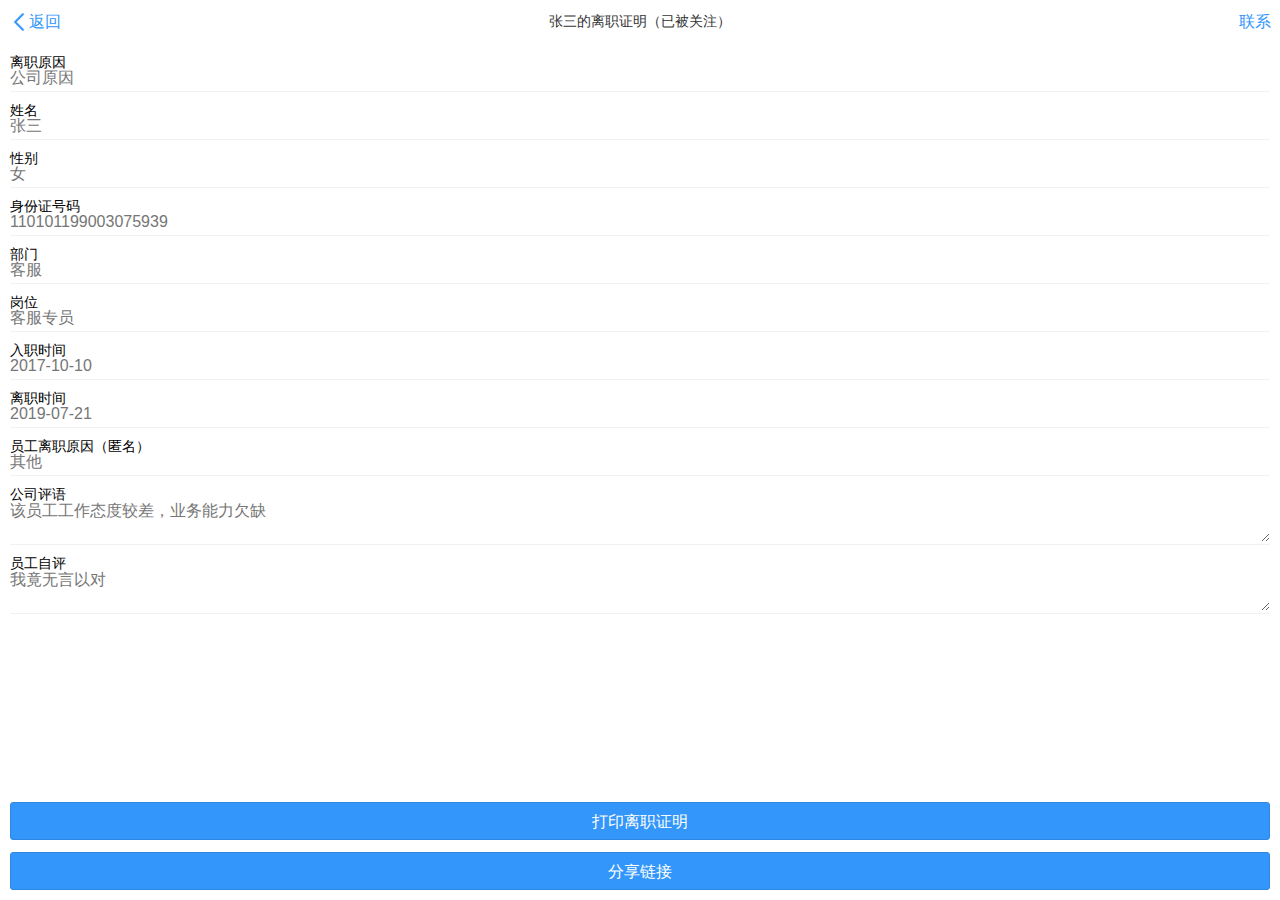
<file: departure-web/src/main/resources/templates/next/employee_look.html>
<!DOCTYPE html>
<html lang="zh">
<head>
    <meta charset="UTF-8">
    <meta name="viewport" content="initial-scale=1,maximum-scale=1, minimum-scale=1">
    <title>张三的离职证明</title>
    <style>
        * {
            padding: 0;
            margin: 0;
        }

        html {
            font-size: 62.5%;
        }

        /* demo */
        html, body {
            color: #333;
            margin: 0;
            height: 100%;
            font-family: "Myriad Set Pro", "Helvetica Neue", Helvetica, Arial, Verdana, sans-serif;
            -webkit-font-smoothing: antialiased;
            -moz-osx-font-smoothing: grayscale;
            font-weight: normal;
        }

        * {
            -webkit-box-sizing: border-box;
            -moz-box-sizing: border-box;
            box-sizing: border-box;
        }

        a {
            text-decoration: none;
            color: #000;
        }

        a, label, button, input, select {
            -webkit-tap-highlight-color: rgba(0, 0, 0, 0);
        }

        img {
            width: 100%;
            height: auto;
            display: block;
            border: 0;
        }

        body {
            background: #fff;
            color: #666;
        }

        html, body, div, dl, dt, dd, ol, ul, li, h1, h2, h3, h4, h5, h6, p, blockquote, pre, button, fieldset, form, input, legend, textarea, th, td {
            margin: 0;
            padding: 0;
        }

        a {
            text-decoration: none;
            color: #08acee;
        }

        button {
            outline: 0;
        }

        img {
            border: 0;
        }

        button, input, optgroup, select, textarea {
            margin: 0;
            font: inherit;
            color: inherit;
            outline: none;
        }

        li {
            list-style: none;
        }

        a {
            color: #666;
        }

        .clearfix::after {
            clear: both;
            content: ".";
            display: block;
            height: 0;
            visibility: hidden;
        }

        .clearfix {
        }

        .divHeight {
            width: 100%;
            height: 10px;
            background: #f5f5f5;
            position: relative;
            overflow: hidden;
        }

        .r-line {
            position: relative;
        }

        .r-line:after {
            content: '';
            position: absolute;
            z-index: 0;
            top: 0;
            right: 0;
            height: 100%;
            border-right: 1px solid #D9D9D9;
            -webkit-transform: scaleX(0.5);
            transform: scaleX(0.5);
            -webkit-transform-origin: 100% 0;
            transform-origin: 100% 0;
        }

        .b-line {
            position: relative;
        }

        .b-line:after {
            content: '';
            position: absolute;
            z-index: 2;
            bottom: 0;
            left: 0;
            width: 100%;
            height: 1px;
            border-bottom: 1px solid #e2e2e2;
            -webkit-transform: scaleY(0.5);
            transform: scaleY(0.5);
            -webkit-transform-origin: 0 100%;
            transform-origin: 0 100%;
        }

        .aui-arrow {
            position: relative;
            padding-right: 0.8rem;
        }

        .aui-arrow span {
            font-size: 0.8rem;
            color: #9b9b9b;
        }

        .aui-arrow:after {
            content: " ";
            display: inline-block;
            height: 6px;
            width: 6px;
            border-width: 2px 2px 0 0;
            border-color: #848484;
            border-style: solid;
            -webkit-transform: matrix(0.71, 0.71, -0.71, 0.71, 0, 0);
            transform: matrix(0.71, 0.71, -0.71, 0.71, 0, 0);
            position: relative;
            top: -2px;
            position: absolute;
            top: 50%;
            margin-top: -4px;
            right: 2px;
            border-radius: 1px;
        }

        .aui-flex {
            display: -webkit-box;
            display: -webkit-flex;
            display: flex;
            -webkit-box-align: center;
            -webkit-align-items: center;
            align-items: center;
            padding: 15px;
            position: relative;
        }

        .aui-flex-box {
            -webkit-box-flex: 1;
            -webkit-flex: 1;
            flex: 1;
            min-width: 0;
            font-size: 14px;
            color: #333;
        }

        /* 蹇呰甯冨眬鏍峰紡css */
        .aui-flexView {
            width: 100%;
            height: 100%;
            margin: 0 auto;
            display: -webkit-box;
            display: -webkit-flex;
            display: -ms-flexbox;
            display: flex;
            -webkit-box-orient: vertical;
            -webkit-box-direction: normal;
            -webkit-flex-direction: column;
            -ms-flex-direction: column;
            flex-direction: column;
        }

        .aui-scrollView {
            width: 100%;
            height: 100%;
            -webkit-box-flex: 1;
            -webkit-flex: 1;
            -ms-flex: 1;
            flex: 1;
            overflow-y: auto;
            overflow-x: hidden;
            -webkit-overflow-scrolling: touch;
            position: relative;
        }

        .aui-navBar {
            height: 44px;
            position: relative;
            display: -webkit-box;
            display: -webkit-flex;
            display: -ms-flexbox;
            display: flex;
            z-index: 102;
            background: #fff;
        }

        .aui-navBar-item {
            height: 44px;
            min-width: 25%;
            -webkit-box-flex: 0;
            -webkit-flex: 0 0 25%;
            -ms-flex: 0 0 25%;
            flex: 0 0 25%;
            padding: 0 0.9rem;
            display: -webkit-box;
            display: -webkit-flex;
            display: -ms-flexbox;
            display: flex;
            -webkit-box-align: center;
            -webkit-align-items: center;
            -ms-flex-align: center;
            align-items: center;
            font-size: 1.60rem;
            white-space: nowrap;
            overflow: hidden;
            color: #3296fa;
            position: relative;
        }

        .aui-navBar-item:first-child {
            -webkit-box-ordinal-group: 2;
            -webkit-order: 1;
            -ms-flex-order: 1;
            order: 1;
            margin-right: -25%;
        }

        .aui-navBar-item:last-child {
            -webkit-box-ordinal-group: 4;
            -webkit-order: 3;
            -ms-flex-order: 3;
            order: 3;
            -webkit-box-pack: end;
            -webkit-justify-content: flex-end;
            -ms-flex-pack: end;
            justify-content: flex-end;
        }

        .aui-center {
            -webkit-box-ordinal-group: 3;
            -webkit-order: 2;
            -ms-flex-order: 2;
            order: 2;
            display: -webkit-box;
            display: -webkit-flex;
            display: -ms-flexbox;
            display: flex;
            -webkit-box-pack: center;
            -webkit-justify-content: center;
            -ms-flex-pack: center;
            justify-content: center;
            -webkit-box-align: center;
            -webkit-align-items: center;
            -ms-flex-align: center;
            align-items: center;
            height: 44px;
            width: 50%;
            margin-left: 25%;
        }

        .aui-center-title {
            text-align: center;
            width: 100%;
            white-space: nowrap;
            overflow: hidden;
            display: block;
            text-overflow: ellipsis;
            font-size: 1.80rem;
            color: #333;
        }

        .icon {
            width: 20px;
            height: 20px;
            display: block;
            border: none;
            float: left;
            background-size: 20px;
            background-repeat: no-repeat;
        }

        .icon-return {
            background-image: url('[data-uri]');
        }

        .m-slider {
            overflow-x: hidden;
            width: 100%;
            position: relative;
        }

        .slider-wrapper {
            display: -webkit-box;
            display: -webkit-flex;
            display: -ms-flexbox;
            display: flex;
            width: 100%;
            height: 100%;
            -webkit-transform: translate3d(0px, 0px, 0px);
            transform: translate3d(0px, 0px, 0px);
            position: relative;
            z-index: 1;
            -webkit-transition-property: -webkit-transform;
            transition-property: -webkit-transform;
            transition-property: transform;
            transition-property: transform, -webkit-transform;
        }

        .slider-item {
            width: 100%;
            height: 100%;
            -webkit-flex-shrink: 0;
            -ms-flex-negative: 0;
            flex-shrink: 0;
            background: #f6f6f6;
        }

        .slider-item img {
            width: 100%;
            height: auto;
            display: block;
            border: none;
        }

        .slider-pagination {
            text-align: right;
            position: absolute;
            width: 100%;
            z-index: 2;
            right: 0;
            bottom: 10px;
            pointer-events: none;
            display: -webkit-box;
            display: -webkit-flex;
            display: -ms-flexbox;
            display: flex;
            -webkit-box-align: end;
            -webkit-align-items: flex-end;
            -ms-flex-align: end;
            align-items: flex-end;
            -webkit-box-pack: center;
            -webkit-justify-content: center;
            -ms-flex-pack: center;
            justify-content: center;
        }

        .slider-pagination > .slider-pagination-item {
            margin: 0 .25rem;
            width: 8px;
            height: 8px;
            display: inline-block;
            border-radius: 100%;
            background-color: rgba(255, 255, 255, 0.4);
        }

        .slider-pagination > .slider-pagination-item.slider-pagination-item-active {
            background-color: #fff;
            border-radius: 100%;
        }

        .aui-palace {
            padding: 0.5rem 0;
            position: relative;
            overflow: hidden;
        }

        .aui-palace-grid {
            position: relative;
            float: left;
            padding: 1px;
            width: 20%;
            box-sizing: border-box;
            margin: 5px 0;
        }

        .aui-palace-grid-icon {
            width: 30px;
            height: 30px;
            margin: 0 auto;
        }

        .aui-palace-grid-icon img {
            display: block;
            width: 100%;
            height: 100%;
            border: none;
        }

        .aui-palace-grid-text {
            display: block;
            text-align: center;
            color: #333;
            font-size: 1.60rem;
            white-space: nowrap;
            text-overflow: ellipsis;
            overflow: hidden;
            padding-top: 0.2rem;
        }

        .aui-palace-grid-text h2 {
            font-size: 0.8rem;
            font-weight: normal;
            color: #666666;
        }

        .m-actionsheet {
            text-align: center;
            position: fixed;
            bottom: 0;
            left: 0;
            width: 100%;
            z-index: 1000;
            background-color: #EFEFF4;
            -webkit-transform: translate(0, 100%);
            transform: translate(0, 100%);
            -webkit-transition: -webkit-transform .3s;
            transition: -webkit-transform .3s;
            transition: transform .3s;
            transition: transform .3s, -webkit-transform .3s;
        }

        .mask-black {
            background-color: rgba(0, 0, 0, 0.4);
            position: fixed;
            z-index: 500;
            bottom: 0;
            right: 0;
            left: 0;
            top: 0;
            display: -webkit-box;
            display: -webkit-flex;
            display: -ms-flexbox;
            display: flex;
            -webkit-box-pack: center;
            -webkit-justify-content: center;
            -ms-flex-pack: center;
            justify-content: center;
            -webkit-box-align: center;
            -webkit-align-items: center;
            -ms-flex-align: center;
            align-items: center;
            z-index: 998;
        }

        .actionsheet-action {
            display: block;
            margin-top: .15rem;
            font-size: 0.28rem;
            color: #555;
            height: 1rem;
            line-height: 1rem;
            background-color: #FFF;
        }

        .m-actionsheet {
            text-align: center;
            position: fixed;
            bottom: 0;
            left: 0;
            width: 100%;
            z-index: 10005;
            background-color: #ffffff;
            -webkit-transform: translate(0, 100%);
            transform: translate(0, 100%);
            -webkit-transition: -webkit-transform .3s;
            transition: -webkit-transform .3s;
            transition: transform .3s;
            transition: transform .3s, -webkit-transform .3s;
        }

        .actionsheet-toggle {
            -webkit-transform: translate(0, 0);
            transform: translate(0, 0);
        }

        .actionsheet-item {
            display: block;
            position: relative;
            font-size: 1.60rem;
            color: #555;
            height: 2rem;
            line-height: 2rem;
            background-color: #FFF;
        }

        .actionsheet-item {
            display: block;
            position: relative;
            font-size: 1.60rem;
            color: #555;
            height: 2rem;
            line-height: 2rem;
            background-color: #FFF;
        }

        .aui-coll-cancel a {
            height: 45px;
            line-height: 45px;
            font-size: 12px;
            background: #f9f9f9;
            display: block;
            text-align: center;
            width: 100%;
        }

        .aui-coll-share-img {
            width: 38px;
            height: 38px;
            margin: 0 auto;
        }

        .aui-coll-share-img img {
            width: 100%;
            height: auto;
            display: block;
            border: none;
        }

        .aui-coll-share-box {
            position: relative;
            overflow: hidden;
            padding: 10px 0;
        }

        .aui-coll-cancel a {
            height: 45px;
            line-height: 45px;
            font-size: 12px;
            background: #f9f9f9;
            display: block;
            text-align: center;
            width: 100%;
        }

        .aui-coll-share-item {
            position: relative;
            float: left;
            padding: 8px 10px;
            width: 33.333%;
            box-sizing: border-box;
            font-size: 12px;
            height: 85px;
        }

        .aui-rule {
            position: absolute;
            right: 0;
            top: 1rem;
            background: #54ca9a;
            border-radius: 50px 0 0 50px;
            font-size: 0.8rem;
            padding: 0.2rem 0.6rem;
            color: #fff;
        }

        .aui-daily-time {
            width: 100%;
            padding: 0.45rem 1rem;
            color: #a3a4a6;
            font-size: 1.60rem;
            text-align: right;
            background: #f8f8f8;
        }

        .aui-form-group {
            position: relative;
            font-size: 15px;
            color: #666;
            margin: 2rem 1rem;
        }

        .aui-form-group .form-control {
            width: 100%;
            position: relative;
            z-index: 3;
            background: 0 0;
            border: 0;
            padding: 0.5rem 0;
            font-size: 1.60rem;
            color: #767676;
        }

        .aui-form-group .form-control:invalid {
            outline: 0;
        }

        .aui-form-group .form-label {
            position: absolute;
            z-index: 1;
            left: 0;
            top: -1rem;
            -webkit-transition: .3s;
            transition: .3s;
            font-size: 1.40rem;
            color: #000000;
        }

        .aui-form-group .form-control:focus, .form-group .form-control:valid {
            outline: 0;
        }

        .aui-form-group .form-control:focus + .form-label, .form-group .form-control:valid + .form-label {
            font-size: 0.7rem;
            color: #3c9bfa;
            -ms-transform: translateY(-15px);
            -webkit-transform: translateY(-15px);
            transform: translateY(-15px);
            top: 0;
        }

        .form-control:after {
            content: '';
            position: absolute;
            z-index: 0;
            bottom: 0;
            left: 0;
            width: 100%;
            height: 1px;
            border-bottom: 1px solid #D9D9D9;
            -webkit-transform: scaleY(0.5);
            transform: scaleY(0.5);
            -webkit-transform-origin: 0 100%;
            transform-origin: 0 100%;
        }

        .aui-flex-box h2 {
            z-index: 1;
            font-size: 1rem;
            color: #000000;
            font-weight: normal;
            width: 100%;
            position: relative;
        }

        .aui-files {
            position: absolute;
            width: 100%;
            height: 3rem;
            z-index: 9;
            left: 0;
            top: 0;
            text-indent: 100rem;
            color: #fff;
        }

        .aui-link-list .aui-flex {
            padding-top: 1.5rem;
            padding-bottom: 1.5rem;
        }

        .aui-flex.b-line:after {
            left: 15px;
            width: 92%;
        }

        .icon-img {
            background-image: url('[data-uri]');
        }

        .icon-link {
            background-image: url('[data-uri]');
        }

        .icon-add {
            background-image: url('[data-uri]');
        }

        .aui-footer {
            width: 100%;
            position: relative;
            z-index: 100;
            display: -webkit-box;
            display: -webkit-flex;
            display: -ms-flexbox;
            display: flex;
            -webkit-box-align: center;
            -webkit-align-items: center;
            -ms-flex-align: center;
            align-items: center;
            background: #ffffff;
            padding: 1rem;
        }

        .aui-tabBar-item {
            -webkit-box-flex: 1;
            -webkit-flex: 1;
            -ms-flex: 1;
            flex: 1;
            display: -webkit-box;
            display: -webkit-flex;
            display: -ms-flexbox;
            display: flex;
            -webkit-box-orient: vertical;
            -webkit-box-direction: normal;
            -webkit-flex-direction: column;
            -ms-flex-direction: column;
            flex-direction: column;
            -webkit-box-pack: center;
            -webkit-justify-content: center;
            -ms-flex-pack: center;
            justify-content: center;
            -webkit-box-align: center;
            -webkit-align-items: center;
            -ms-flex-align: center;
            align-items: center;
            color: #979797;
            border: 1px solid #2f88e0;
            border-radius: 3px;
            background-color: #3296fa;
            padding: 0.6rem 0;
        }

        .aui-tabBar-item-text {
            display: inline-block;
            font-size: 1.61rem;
            color: #fff;
            padding-top: 2px;
        }

        .aui-tabBar-item-active .aui-tabBar-item-text {
            color: #fd8926;
        }

        .aui-footer-fixed {
            position: fixed;
            bottom: 0;
            left: 0;
            z-index: 49;
        }
    </style>
</head>
<body>
<section style="padding-bottom: 10rem" class="aui-flexView">
    <header class="aui-navBar aui-navBar-fixed">
        <a onclick="history.go(-1)" class="aui-navBar-item">
            <i class="icon icon-return"></i>返回
        </a>
        <div class="aui-center">
            <span style="font-size: 1.4rem" class="aui-center-title">张三的离职证明（已被关注）</span>
        </div>
        <a onclick="location.href='../next/chat.html'" href="javascript:;" class="aui-navBar-item">
            <i class="icon icon-sys"></i>联系
        </a>
    </header>
    <section class="aui-scrollView">
        <div class="aui-link-list">
            <div class="aui-form-group b-line">
                <input required="required" readonly value="公司原因" class="form-control " placeholder="">
                <label class="form-label">离职原因</label>
            </div>
            <div class="aui-form-group b-line">
                <input required="required" readonly value="张三" class="form-control " placeholder="">
                <label class="form-label">姓名</label>
            </div>
            <div class="aui-form-group b-line">
                <input required="required" readonly value="女" class="form-control " placeholder="">
                <label class="form-label">性别</label>
            </div>
            <div class="aui-form-group b-line">
                <input required="required" readonly value="110101199003075939" class="form-control " placeholder="">
                <label class="form-label">身份证号码</label>
            </div>
            <div class="aui-form-group b-line">
                <input required="required" readonly value="客服" class="form-control " placeholder="">
                <label class="form-label">部门</label>
            </div>
            <div class="aui-form-group b-line">
                <input required="required" readonly value="客服专员" class="form-control " placeholder="">
                <label class="form-label">岗位</label>
            </div>
            <div class="aui-form-group b-line">
                <input required="required" readonly value="2017-10-10" class="form-control" placeholder="">
                <label class="form-label">入职时间</label>
            </div>
            <div class="aui-form-group b-line">
                <input required="required" readonly value="2019-07-21" class="form-control" placeholder="">
                <label class="form-label">离职时间</label>
            </div>
            <div class="aui-form-group b-line">
                <input required="required" readonly value="其他" class="form-control" placeholder="">
                <label class="form-label">员工离职原因（匿名）</label>
            </div>
            <div class="aui-form-group b-line">
                <textarea required="required" readonly value="" class="form-control"
                          placeholder="">该员工工作态度较差，业务能力欠缺</textarea>
                <label class="form-label">公司评语</label>
            </div>
            <div class="aui-form-group b-line">
                <textarea required="required" readonly value="我竟无言以对" class="form-control"
                          placeholder="">我竟无言以对</textarea>
                <label class="form-label">员工自评</label>
            </div>
        </div>

    </section>
    <footer onclick="alert('分享链接')" class="aui-footer aui-footer-fixed">
        <a href="javascript:;" class="aui-tabBar-item">
            <span class="aui-tabBar-item-text">分享链接</span>
        </a>
    </footer>


    <footer style="bottom: 5rem" onclick="location.href='../employee/export_certificate.html'"
            class="aui-footer aui-footer-fixed">
        <a href="javascript:;" class="aui-tabBar-item">
            <span class="aui-tabBar-item-text">打印离职证明</span>
        </a>
    </footer>
</section>
</body>
</html>
</file>
